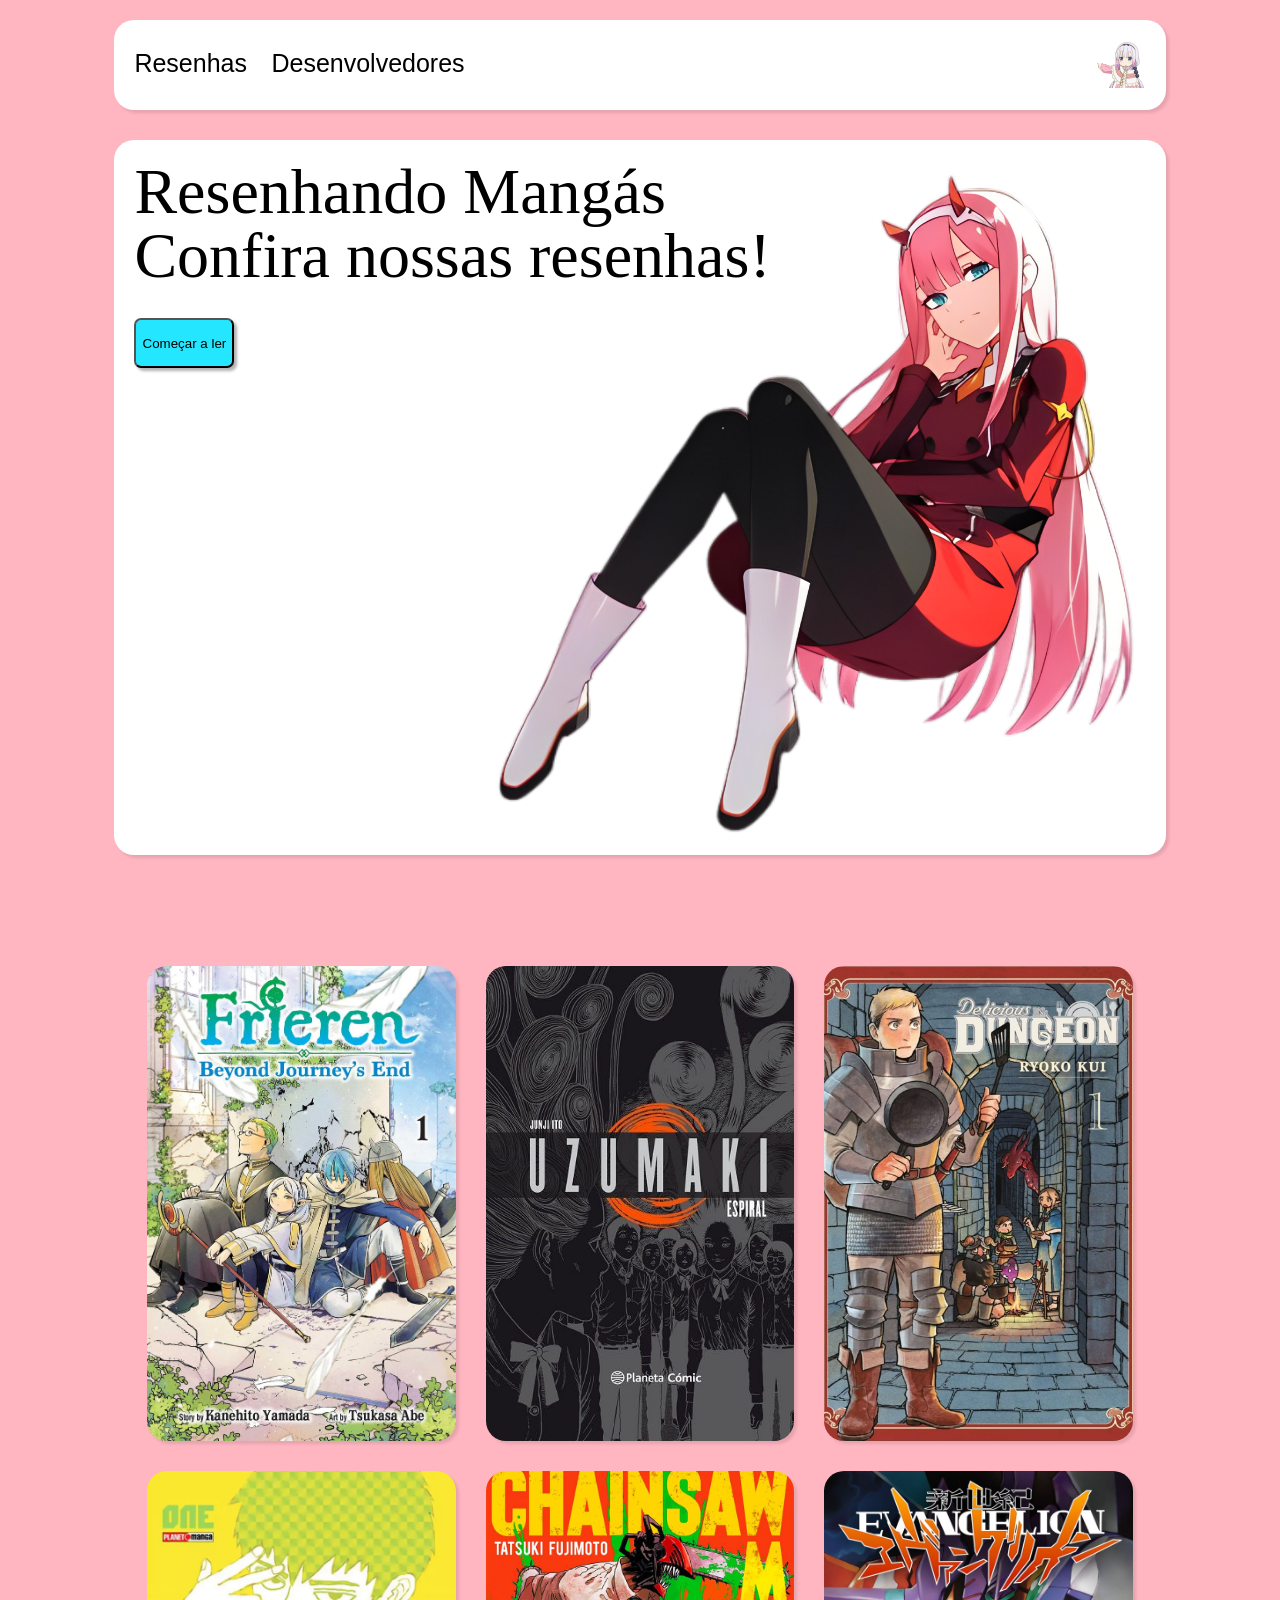
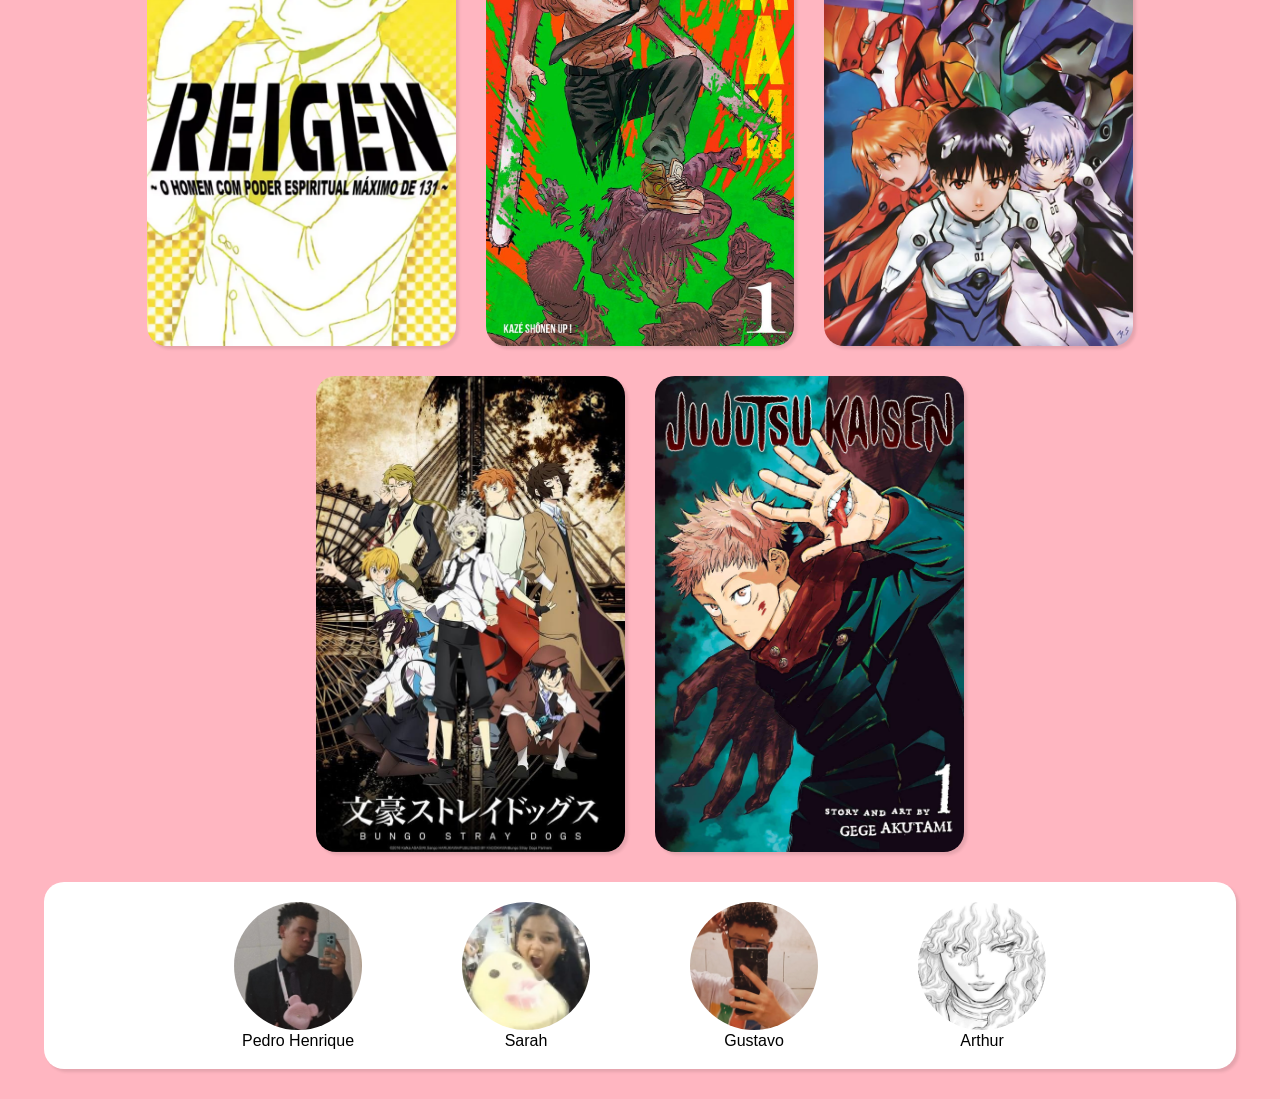
<file: index.html>
<!DOCTYPE html>
<html lang="pt-br">

<head>
    <meta charset="UTF-8">
    <meta name="viewport" content="width=device-width, initial-scale=1.0">
    <title>Resenhas de Mangás</title>
    <link rel="shortcut icon" href="imagens/favicon/manga2.png" type="image/x-icon">
    <link rel="stylesheet" href="css/reset.css">
    <link rel="stylesheet" href="css/pagina-inicial.css">
</head>

<body>
    <header class="caixa_branca">
        <nav>
            <a href="#divisoria" class="links-menu">Resenhas</a>
            <a href="#rodape" class="links-menu">Desenvolvedores</a>
        </nav>
        <img id="kana" src="imagens/inicio/imagen-menu.png" alt="menu">
    </header>

    <section id="principal" class="caixa_branca">
        <h1>Resenhando Mangás</h1>
        <p>Confira nossas resenhas! </p>
        <a href="#divisoria"><button id="butao">Começar a ler</button></a>
        <img src="imagens/inicio/zero2.png" alt="zero two" id="zero-two">
    </section>

    <div id="divisoria"></div>
    <!-- é só pra dividir mas pricipalmente pq quando ia direto pra #evangelion ficava feio assim fica uma folguinha em cima -->

    <div id="caxa_resenhas">
        <a href="resenhas/arthur/frieren.html">
            <div id="sousou" class="resenhas caixa_branca"></div>
        </a>

        <a href="resenhas/arthur/uzumaki.html">
            <div id="uzumaki" class="resenhas caixa_branca"></div>
        </a>

        <a href="resenhas/gustavo/dungeon.html">
            <div id="delicios-in-dungeon" class="resenhas caixa_branca"></div>
        </a>

        <a href="resenhas/gustavo/reigen.html">
            <div id="reigen" class="resenhas caixa_branca"></div>
        </a>

        <a href="resenhas/pedro/chainsaw.html">
            <div id="chainsawman" class="resenhas caixa_branca"></div>
        </a>

        <a href="resenhas/pedro/evangelions.html">
            <div id="evangelion" class="resenhas caixa_branca"></div>
        </a>

        <a href="resenhas/sarah/bsd.html">
            <div id="bungou" class="resenhas caixa_branca"></div>
        </a>

        <a href="resenhas/sarah/jjk.html">
            <div id="jujutsu" class="resenhas caixa_branca"></div>
        </a>


        <footer id="rodape" class="caixa_branca">
            <div class="dev-geral">

                <div class="dev">
                    <a href="https://github.com/SunFellings"><img class="dev-img" src="imagens/devs/pedro.jpg"></a>
                    <p>Pedro Henrique</p>
                </div>

                <div class="dev">
                    <a href="https://github.com/kowakop"><img class="dev-img" src="imagens/devs/sarahpato.png"></a>
                    <p>Sarah</p>
                </div>

                <div class="dev">
                    <a href="https://github.com/GustavoTsu"><img class="dev-img" src="imagens/devs/gustavo.jpg"></a>
                    <p>Gustavo</p>

                </div>
                <div class="dev">
                    <a href=""><img class="dev-img" src="imagens/devs/Griffith.jpeg"></a>
                    <p>Arthur</p>
                </div>
        </footer>
</body>

</html>
</file>
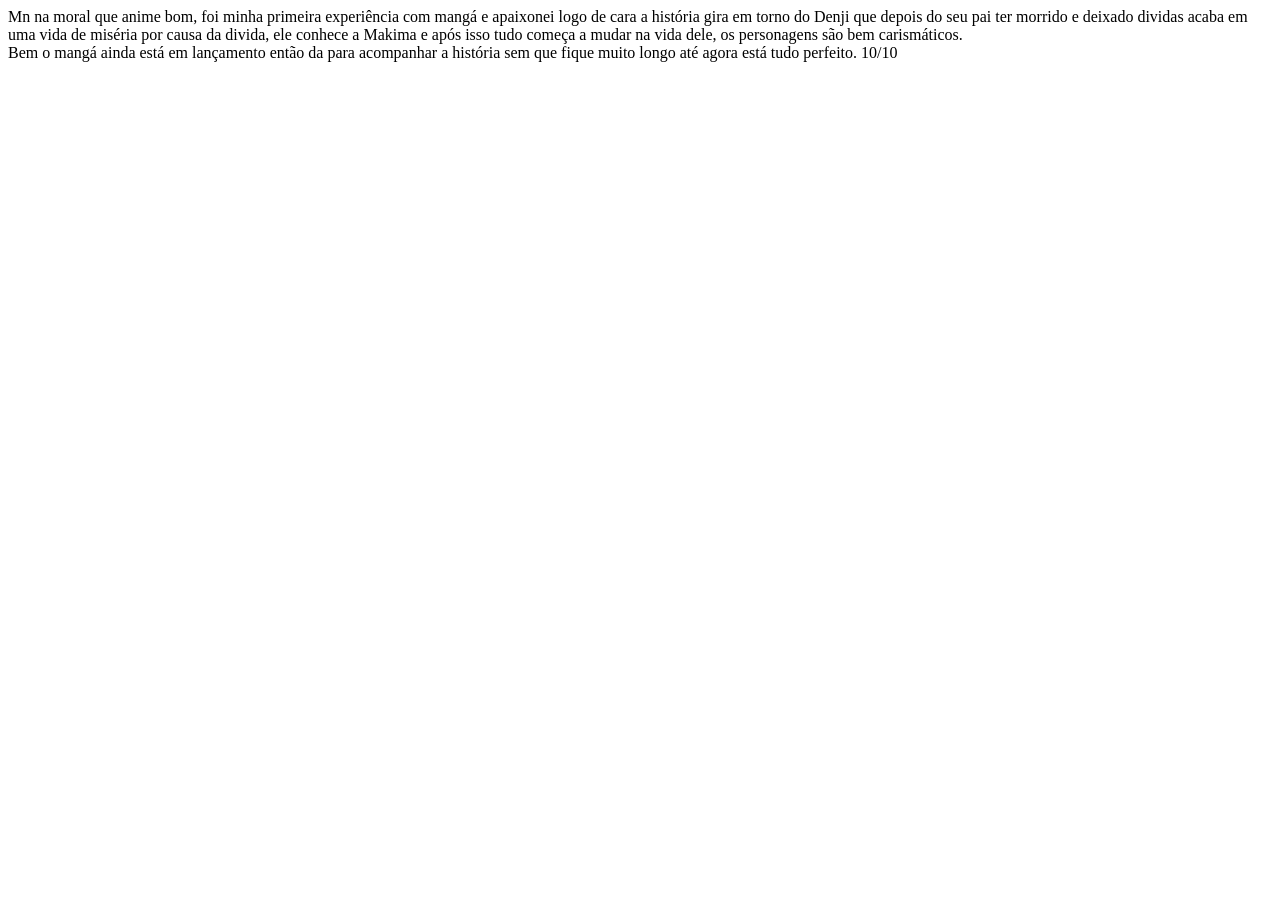
<file: pedro/chainsaw.html>
<!DOCTYPE html>
<html lang="pt-br">
<head>
    <meta charset="UTF-8">
    <meta name="viewport" content="width=device-width, initial-scale=1.0">
    <title>chainsaw man</title>
</head>
<body>
    Mn na moral que anime bom, foi minha primeira experiência com mangá e apaixonei logo de cara 
    a história gira em torno do Denji que depois do seu pai ter morrido e deixado dividas acaba 
    em uma vida de miséria por causa da divida, ele conhece a Makima e após isso tudo começa a mudar
    na vida dele, os personagens são bem carismáticos. <br>
    Bem o mangá ainda está em lançamento então da para acompanhar a história sem que fique muito longo
    até agora está tudo perfeito.
    10/10
</body>
</html>
</file>
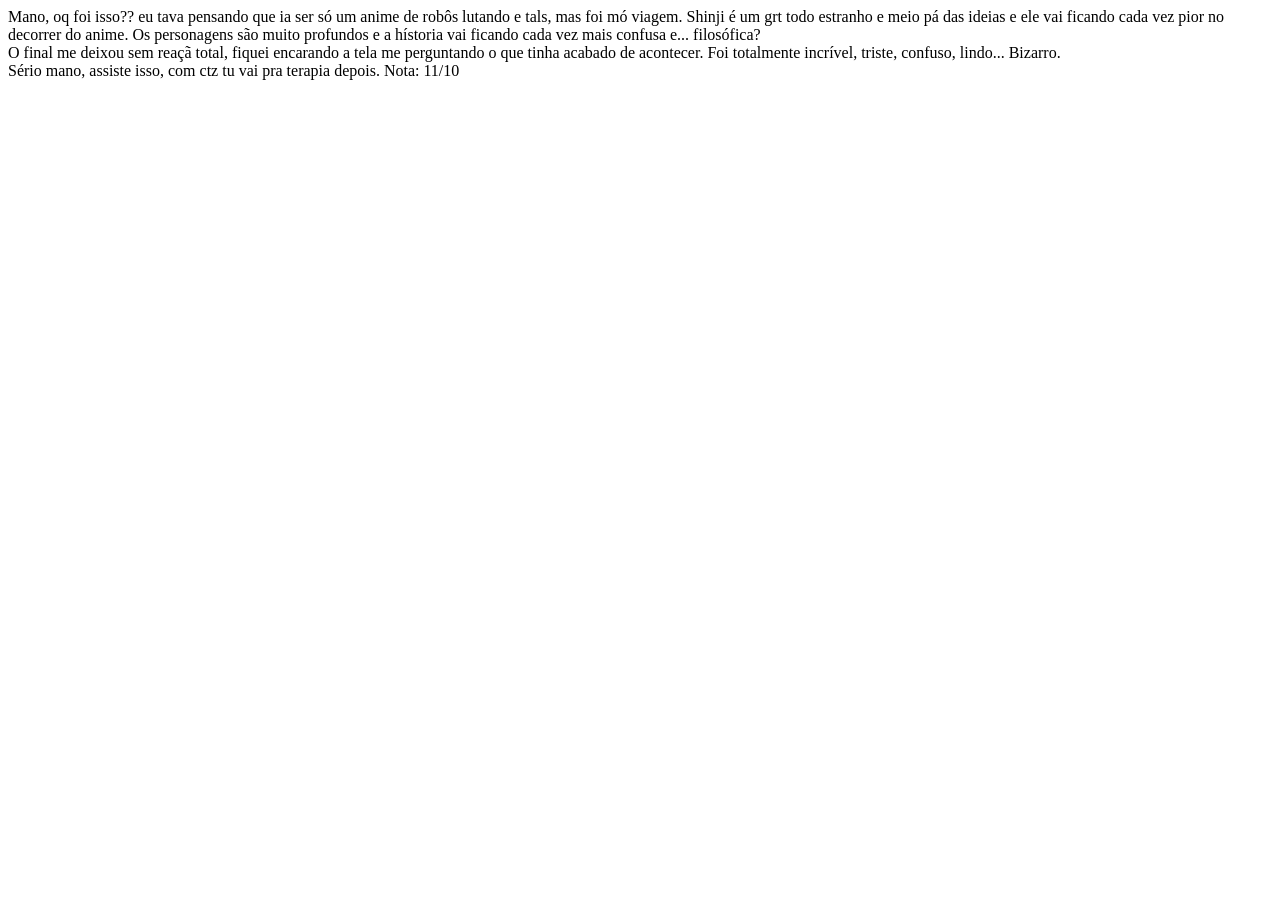
<file: pedro/evangelions.html>
<!DOCTYPE html>
<html lang="pt-br">
<head>
    <meta charset="UTF-8">
    <meta name="viewport" content="width=device-width, initial-scale=1.0">
    <title>Neon Genesis Evangelion</title>
</head>
<body>
    Mano, oq foi isso?? eu tava pensando que ia ser só um anime de robôs lutando e tals, mas foi mó viagem. Shinji é um grt todo estranho e meio pá das ideias e ele vai ficando cada vez pior no decorrer do anime. Os personagens são muito profundos e a hístoria vai ficando cada vez mais confusa e... filosófica? <br>
    O final me deixou sem reaçã total, fiquei encarando a tela me perguntando o que tinha acabado de acontecer. Foi totalmente incrível, triste, confuso, lindo... Bizarro. <br>
    Sério mano, assiste isso, com ctz tu vai pra terapia depois.
    Nota: 11/10
</body>
</html>
</file>
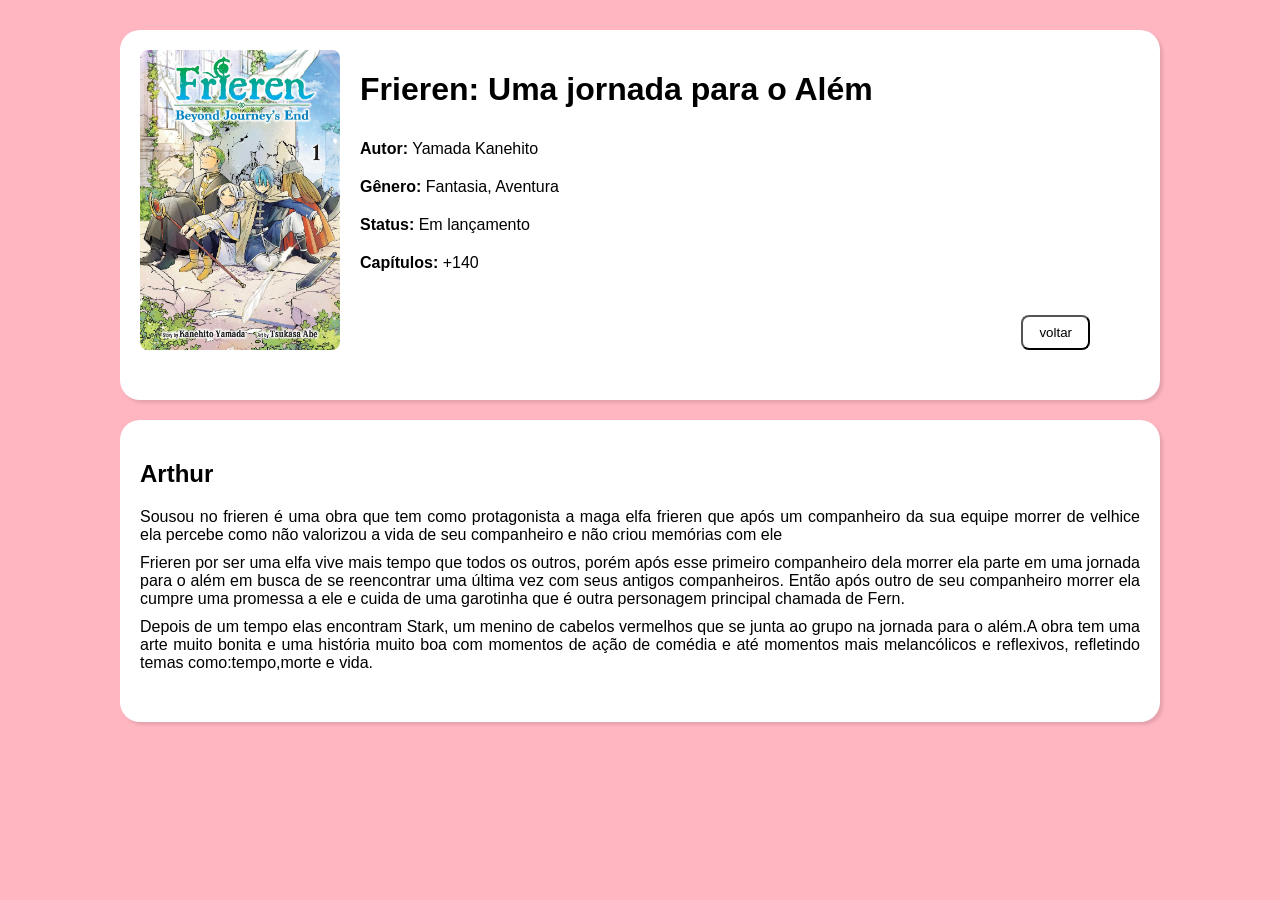
<file: resenhas/arthur/frieren.html>
<!DOCTYPE html>
<html lang="pt-br">
<head>
    <meta charset="UTF-8">
    <meta name="viewport" content="width=device-width, initial-scale=1.0">
    <title>Resenha - Frieren</title>
    <link rel="shortcut icon" href="../../imagens/favicon/manga2.png" type="image/x-icon">
    <link rel="stylesheet" href="../../css/pagina-resenha.css">
</head>
<body>
    <div class="container-info">
        <div class="resenha-manga">
            <img src="../../imagens/capas/frieren.jpg" alt="Capa do mangá" class="manga-capa">
            <!-- por enquanto essa vai ser a base da pag de resenha, eu to morrendo de sono espero que isso de certo, 3:41 da manhã e eu fazendo isso -->
            <div class="manga-info">
                <h1>Frieren: Uma jornada para o Além</h1>
                <p><span class="bold">Autor:</span> Yamada Kanehito</p>
                <p><span class="bold">Gênero:</span> Fantasia, Aventura</p>
                <p><span class="bold">Status:</span> Em lançamento</p>
                <p><span class="bold">Capítulos:</span> +140</p>
            </div>
            <div class='butao'>
                <a href="../../index.html#divisoria">
                    <button id="butao2">voltar</button>
                </a>
            </div>
        </div>
    </div>

    <div class="container-resenha">
        <div class="texto-resenha">
            <h2>Arthur</h2>
            <p>
                Sousou no frieren é uma obra que tem como protagonista a maga elfa frieren que após um companheiro da sua equipe morrer de velhice ela percebe como não valorizou a vida de seu companheiro e não criou memórias com ele
            </p>
            <p>
                Frieren por ser uma elfa vive mais tempo que todos os outros, porém após esse primeiro companheiro dela morrer ela parte em uma jornada para o além em busca de se reencontrar uma última vez com seus antigos companheiros. Então após outro de seu companheiro morrer ela cumpre uma promessa a ele e cuida de uma garotinha que é outra personagem principal chamada de Fern.
            </p>
            <p>
                Depois de um tempo elas encontram Stark, um menino de cabelos vermelhos que se junta ao grupo na jornada para o além.A obra tem uma arte muito bonita e uma história muito boa com momentos de ação de comédia e até momentos mais melancólicos e reflexivos, refletindo temas como:tempo,morte e vida.
            </p>
        </div>
    </div>
</body>
</html>
<!-- se isso der certo eu sou um celta 2 portas -->
</file>
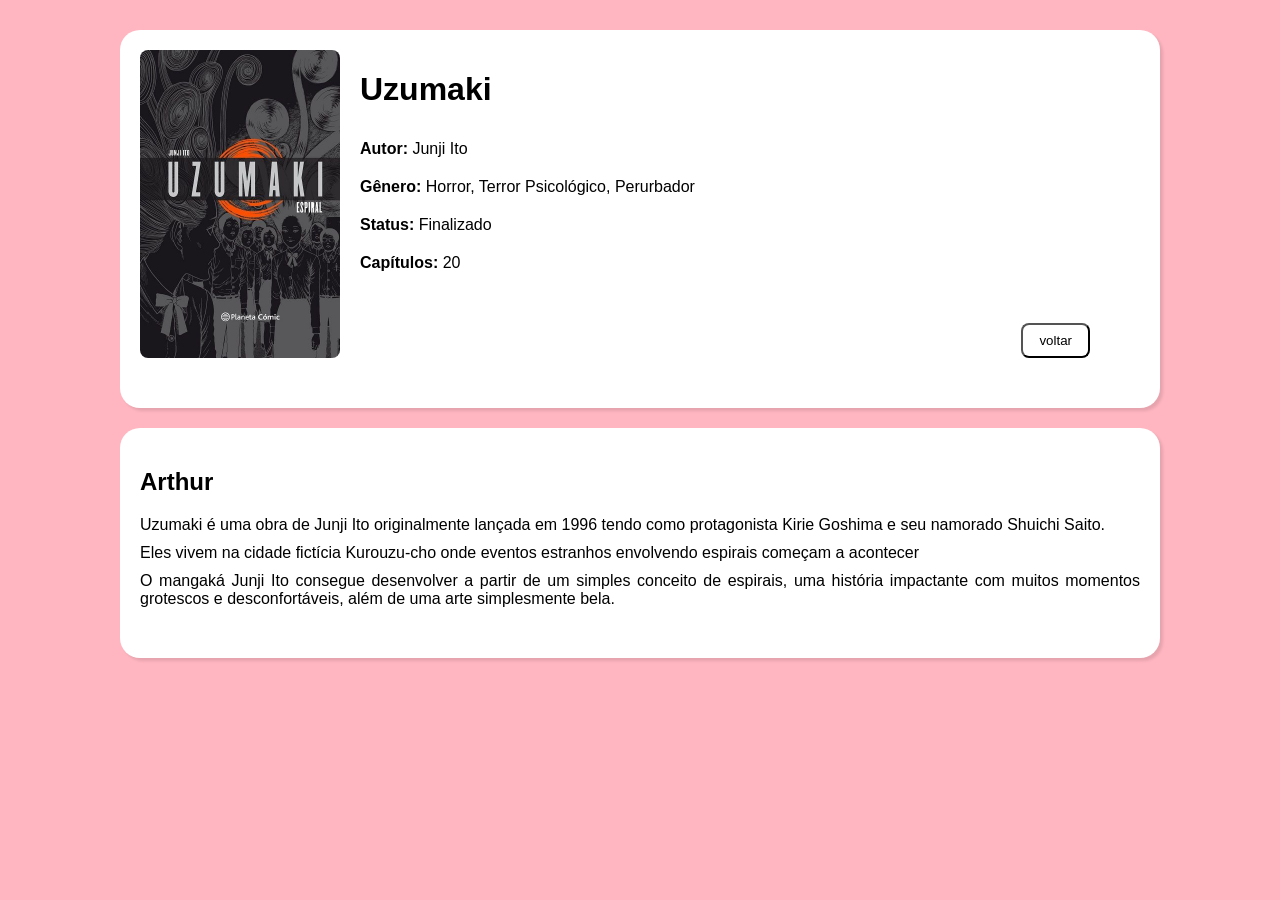
<file: resenhas/arthur/uzumaki.html>
<!DOCTYPE html>
<html lang="pt-br">

<head>
    <meta charset="UTF-8">
    <meta name="viewport" content="width=device-width, initial-scale=1.0">
    <title>Resenha - Uzumaki</title>
    <link rel="shortcut icon" href="../../imagens/favicon/manga2.png" type="image/x-icon">
    <link rel="stylesheet" href="../../css/pagina-resenha.css">
</head>

<body>
    <div class="container-info">
        <div class="resenha-manga">
            <img src="../../imagens/capas/uzumaki.jpeg" alt="Capa do mangá" class="manga-capa">
            <!-- por enquanto essa vai ser a base da pag de resenha, eu to morrendo de sono espero que isso de certo, 3:41 da manhã e eu fazendo isso -->
            <div class="manga-info">
                <h1>Uzumaki</h1>
                <p><span class="bold">Autor:</span> Junji Ito</p>
                <p><span class="bold">Gênero:</span> Horror, Terror Psicológico, Perurbador</p>
                <p><span class="bold">Status:</span> Finalizado
                </p>
                <p><span class="bold">Capítulos:</span> 20</p>
            </div>
            <div class='butao'>
                <a href="../../index.html#divisoria">
                    <button id="butao2">voltar</button>
                </a>
            </div>
        </div>
    </div>

    <div class="container-resenha">
        <div class="texto-resenha">
            <h2>Arthur</h2>
            <p>
                Uzumaki é uma obra de Junji Ito originalmente lançada em 1996 tendo como protagonista Kirie Goshima e
                seu namorado Shuichi Saito.
            </p>
            <p>
                Eles vivem na cidade fictícia Kurouzu-cho onde eventos estranhos envolvendo espirais começam a acontecer
            </p>
            <p>
                O mangaká Junji Ito consegue desenvolver a partir de um simples conceito de espirais, uma história impactante com muitos momentos grotescos e desconfortáveis, além de uma arte simplesmente bela.
            </p>
        </div>
    </div>
</body>

</html>
<!-- se isso der certo eu sou um celta 2 portas -->
</file>
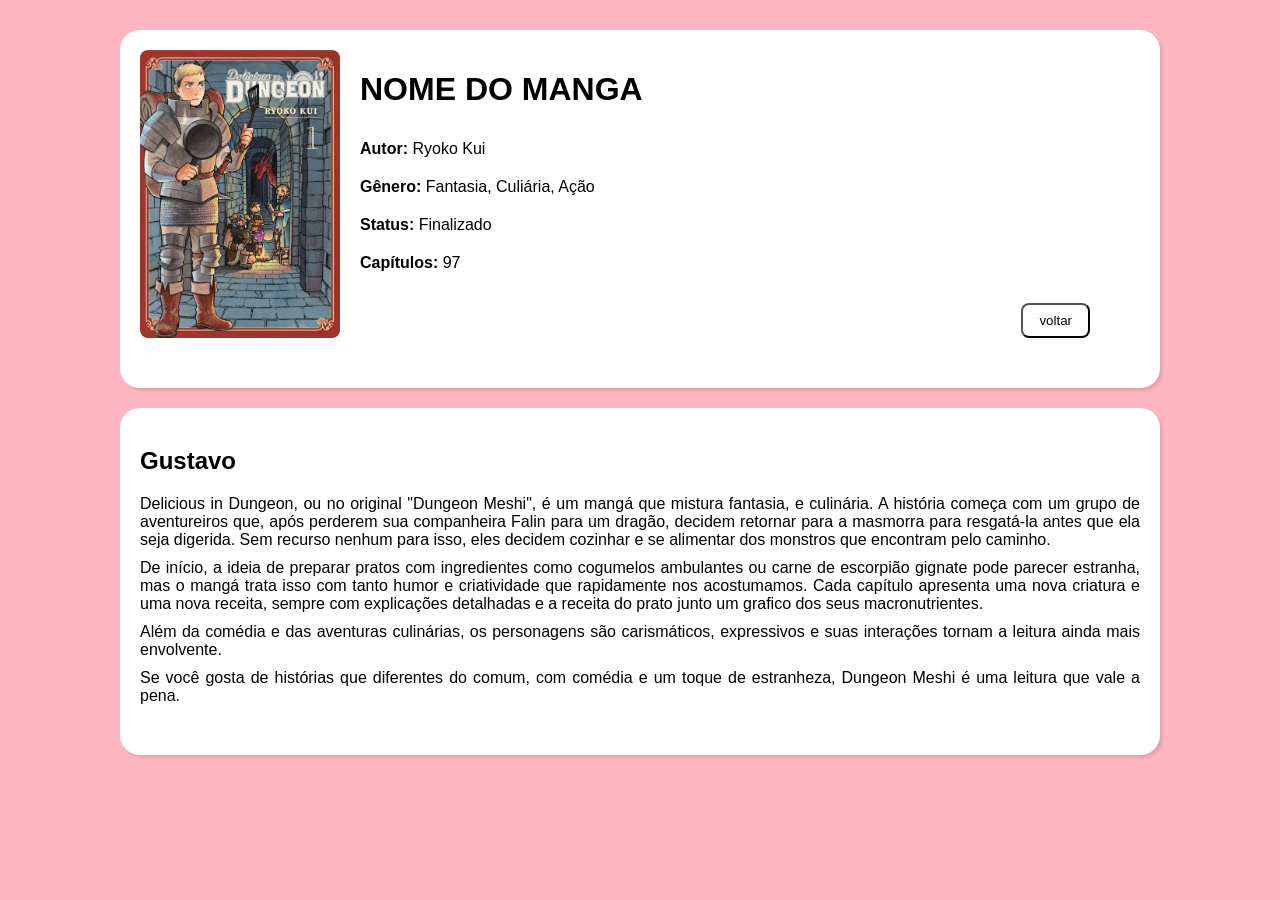
<file: resenhas/gustavo/dungeon.html>
<!DOCTYPE html>
<html lang="pt-br">
<head>
    <meta charset="UTF-8">
    <meta name="viewport" content="width=device-width, initial-scale=1.0">
    <title>Resenha - Dungeon Meshi</title>
    <link rel="shortcut icon" href="../../imagens/favicon/manga2.png" type="image/x-icon">
    <link rel="stylesheet" href="../../css/pagina-resenha.css">
</head>
<body>
    <div class="container-info">
        <div class="resenha-manga">
            <img src="../../imagens/capas/dungeon-meshi.jpg" alt="Capa do mangá" class="manga-capa">
            <!-- por enquanto essa vai ser a base da pag de resenha, eu to morrendo de sono espero que isso de certo, 3:41 da manhã e eu fazendo isso -->
            <div class="manga-info">
                <h1>NOME DO MANGA</h1>
                <p><span class="bold">Autor:</span> Ryoko Kui</p>
                <p><span class="bold">Gênero:</span> Fantasia, Culiária, Ação</p>
                <p><span class="bold">Status:</span> Finalizado</p>
                <p><span class="bold">Capítulos:</span> 97</p>
            </div>
            <div class='butao'>
                <a href="../../index.html#divisoria">
                    <button id="butao2">voltar</button>
                </a>
            </div>
        </div>
    </div>

    <div class="container-resenha">
        <div class="texto-resenha">
            <h2>Gustavo</h2>
            <p>
                Delicious in Dungeon, ou no original "Dungeon Meshi", é um mangá que mistura fantasia, e culinária. A história começa com um grupo de aventureiros que, após perderem sua companheira Falin para um dragão, decidem retornar para a masmorra para resgatá-la antes que ela seja digerida. Sem recurso nenhum para isso, eles decidem cozinhar e se alimentar dos monstros que encontram pelo caminho.
            </p>
            <p>
                De início, a ideia de preparar pratos com ingredientes como cogumelos ambulantes ou carne de escorpião gignate pode parecer estranha, mas o mangá trata isso com tanto humor e criatividade que rapidamente nos acostumamos. Cada capítulo apresenta uma nova criatura e uma nova receita, sempre com explicações detalhadas e a receita do prato junto um grafico dos seus macronutrientes.
            </p>
            <p> 
                Além da comédia e das aventuras culinárias, os personagens são carismáticos, expressivos e suas interações tornam a leitura ainda mais envolvente.
            </p>
            <p> 
                Se você gosta de histórias que diferentes do comum, com comédia e um toque de estranheza, Dungeon Meshi é uma leitura que vale a pena.
            </p>
        </div>
    </div>
</body>
</html>
</file>
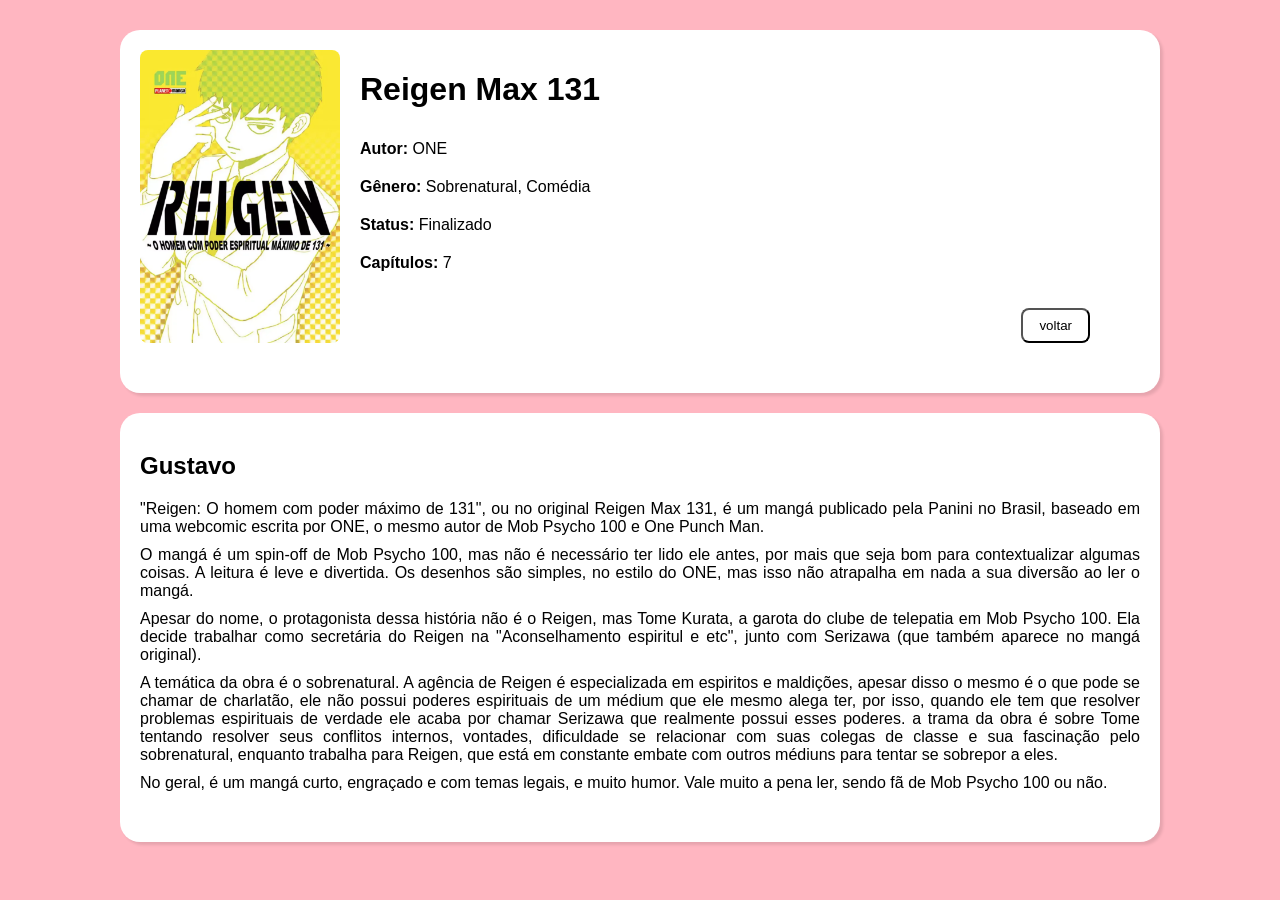
<file: resenhas/gustavo/reigen.html>
<!DOCTYPE html>
<html lang="pt-br">

<head>
    <meta charset="UTF-8">
    <meta name="viewport" content="width=device-width, initial-scale=1.0">
    <title>Resenha - Reigen Max</title>
    <link rel="shortcut icon" href="../../imagens/favicon/manga2.png" type="image/x-icon">
    <link rel="stylesheet" href="../../css/pagina-resenha.css">
</head>

<body>
    <div class="container-info">
        <div class="resenha-manga">
            <img src="../../imagens/capas/reigen.png" alt="Capa do mangá" class="manga-capa">
            <!-- por enquanto essa vai ser a base da pag de resenha, eu to morrendo de sono espero que isso de certo, 3:41 da manhã e eu fazendo isso -->
            <div class="manga-info">
                <h1>Reigen Max 131</h1>
                <p><span class="bold">Autor:</span> ONE</p>
                <p><span class="bold">Gênero:</span> Sobrenatural, Comédia</p>
                <p><span class="bold">Status:</span> Finalizado</p>
                <p><span class="bold">Capítulos:</span> 7</p>
            </div>
            <div class='butao'>
                <a href="../../index.html#divisoria">
                    <button id="butao2">voltar</button>
                </a>
            </div>
        </div>
    </div>

    <div class="container-resenha">
        <div class="texto-resenha">
            <h2>Gustavo</h2>
            <p>
                "Reigen: O homem com poder máximo de 131", ou no original Reigen Max 131, é um mangá publicado pela
                Panini no Brasil, baseado em uma webcomic escrita por ONE, o mesmo autor de Mob Psycho 100 e One Punch
                Man.
            </p>
            <p>
                O mangá é um spin-off de Mob Psycho 100, mas não é necessário ter lido ele antes, por mais que seja bom
                para contextualizar algumas coisas. A leitura é leve e divertida. Os desenhos são simples, no estilo do
                ONE, mas isso não atrapalha em nada a sua diversão ao ler o mangá.
            </p>
            <p>
                Apesar do nome, o protagonista dessa história não é o Reigen, mas Tome Kurata, a garota do clube de
                telepatia em Mob Psycho 100. Ela decide trabalhar como secretária do Reigen na "Aconselhamento espiritul
                e etc", junto com Serizawa (que também aparece no mangá original).
            </p>
            <p>
                A temática da obra é o sobrenatural. A agência de Reigen é especializada em espiritos e maldições, apesar
                disso o mesmo é o que pode se chamar de charlatão, ele não possui poderes espirituais de um médium que ele
                mesmo alega ter, por isso, quando ele tem que resolver problemas espirituais de verdade ele acaba por
                chamar Serizawa que realmente possui esses poderes. a trama da obra é sobre Tome tentando resolver seus
                conflitos internos, vontades, dificuldade se relacionar com suas colegas de classe e sua fascinação pelo
                sobrenatural, enquanto trabalha para Reigen, que está em constante embate com outros médiuns para tentar
                se sobrepor a eles.
            </p>
            <p>
                No geral, é um mangá curto, engraçado e com temas legais, e muito humor. Vale muito a pena ler, sendo fã
                de Mob Psycho 100 ou não.
            </p>
        </div>
    </div>
</body>

</html>
</file>
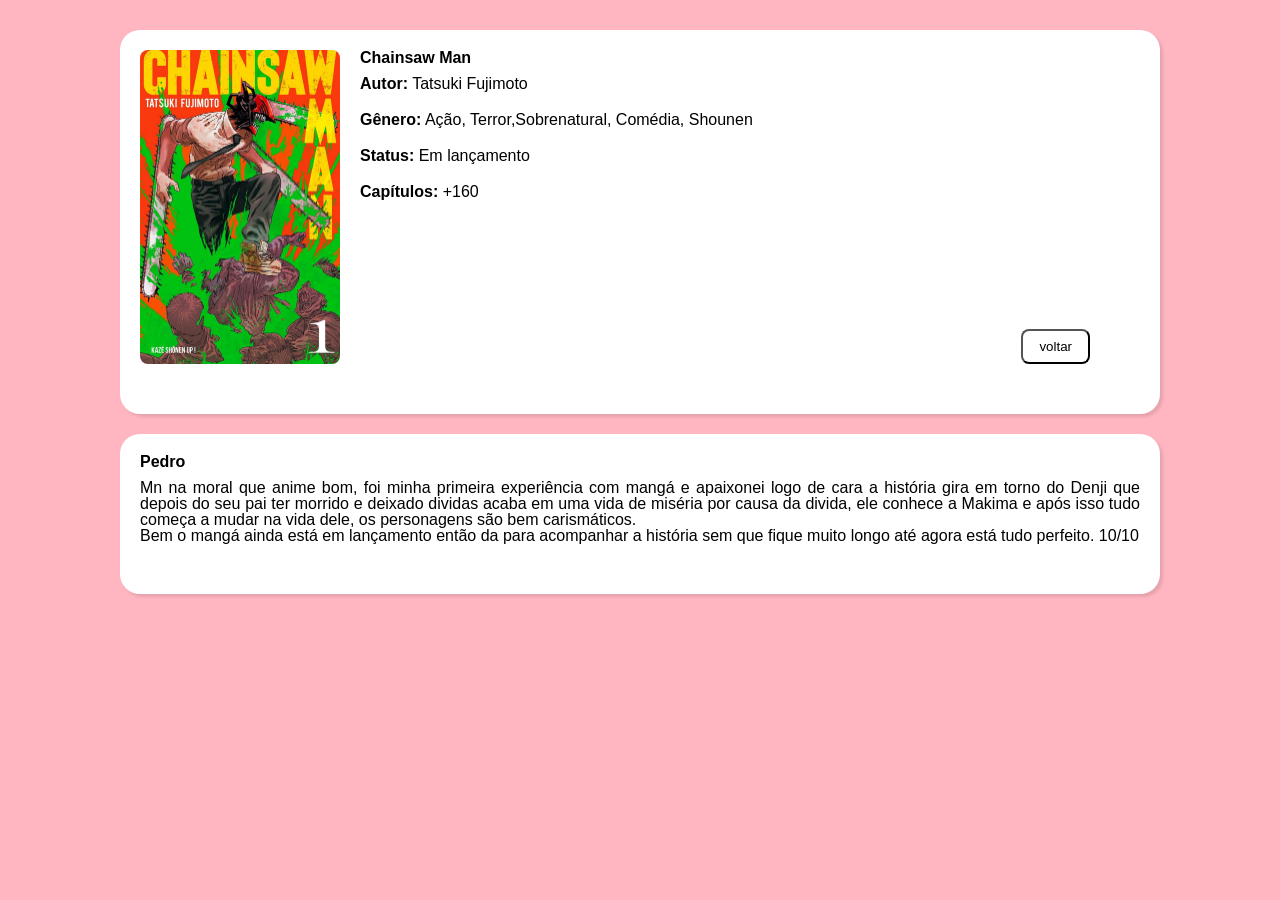
<file: resenhas/pedro/chainsaw.html>
<!DOCTYPE html>
<html lang="pt-br">
<head>
    <meta charset="UTF-8">
    <meta name="viewport" content="width=device-width, initial-scale=1.0">
    <title>Resenha - Chainsaw Man</title>
    <link rel="shortcut icon" href="../../imagens/favicon/manga2.png" type="image/x-icon">
    <link rel="stylesheet" href="../../css/reset.css">
    <link rel="stylesheet" href="../../css/pagina-resenha.css">
</head>
<body>
    <div class="container-info">
        <div class="resenha-manga">
            <img src="../../imagens/capas/chain.jpeg" alt="Capa do mangá" class="manga-capa">
            <div class="manga-info">
                <h1 class="bold">Chainsaw Man</h1>
                <p><span class="bold">Autor:</span> Tatsuki Fujimoto</p>
                <p><span class="bold">Gênero:</span> Ação, Terror,Sobrenatural, Comédia, Shounen</p>
                <p><span class="bold">Status:</span> Em lançamento</p>
                <p><span class="bold">Capítulos:</span> +160</p>


            </div>
            <div class='butao'> <a href="../../index.html#divisoria"><button id="butao2">voltar</button></a> </div>
        </div>
    </div>
    <div class="container-resenha">
    <div class="texto-resenha">
                <h2 class="bold">Pedro</h2>
                <p>
                    Mn na moral que anime bom, foi minha primeira experiência com mangá e apaixonei logo de cara 
                    a história gira em torno do Denji que depois do seu pai ter morrido e deixado dividas acaba 
                    em uma vida de miséria por causa da divida, ele conhece a Makima e após isso tudo começa a mudar
                    na vida dele, os personagens são bem carismáticos. <br>
                    Bem o mangá ainda está em lançamento então da para acompanhar a história sem que fique muito longo
                    até agora está tudo perfeito.
                    10/10
                </p>
            </div>
    </div>

</body>
</html>
<!-- se isso não der certo eu sou um celta 2 portas -->
</file>
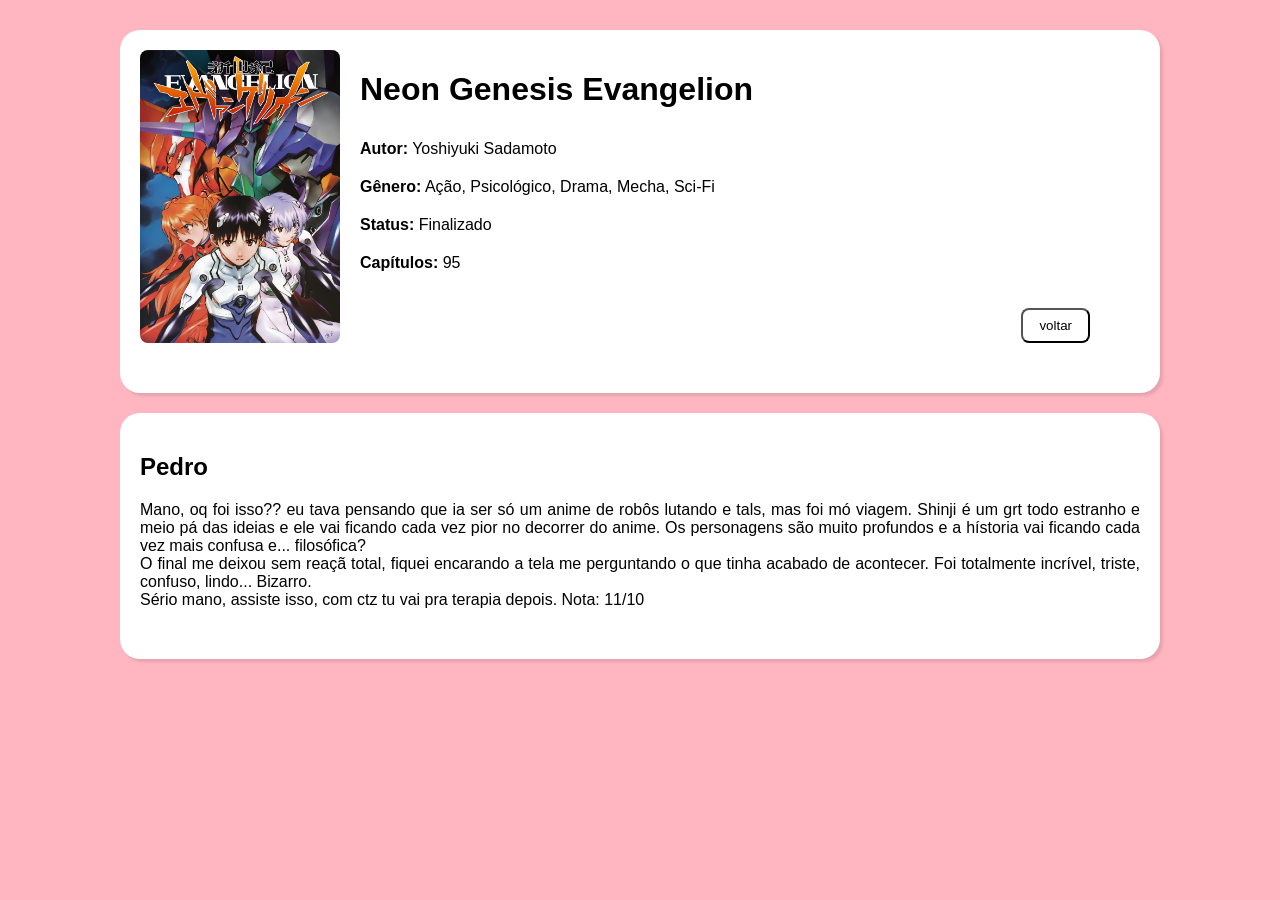
<file: resenhas/pedro/evangelions.html>
<!DOCTYPE html>
<html lang="pt-br">

<head>
    <meta charset="UTF-8">
    <meta name="viewport" content="width=device-width, initial-scale=1.0">
    <title>Resenha - Neon Genesis Evangelion</title>
    <link rel="shortcut icon" href="../../imagens/favicon/manga2.png" type="image/x-icon">
    <link rel="stylesheet" href="../../css/pagina-resenha.css">
</head>

<body>
    <div class="container-info">
        <div class="resenha-manga">
            <img src="../../imagens/capas/evangelion.jpeg" alt="Capa do mangá" class="manga-capa">
            <!-- por enquanto essa vai ser a base da pag de resenha, eu to morrendo de sono espero que isso de certo, 3:41 da manhã e eu fazendo isso -->
            <div class="manga-info">
                <h1>Neon Genesis Evangelion</h1>
                <p><span class="bold">Autor:</span> Yoshiyuki Sadamoto</p>
                <p><span class="bold">Gênero:</span> Ação, Psicológico, Drama, Mecha, Sci-Fi</p>
                <p><span class="bold">Status:</span> Finalizado</p>
                <p><span class="bold">Capítulos:</span> 95</p>

            </div>
            <a href="../../index.html#divisoria">
                <button id="butao2">voltar</button>
            </a>
        </div>
    </div>

    <div class="container-resenha">
        <div class="texto-resenha">
            <h2>Pedro</h2>
            <p>
                Mano, oq foi isso?? eu tava pensando que ia ser só um anime de robôs lutando e tals, mas foi mó viagem.
                Shinji é um grt todo estranho e meio pá das ideias e ele vai ficando cada vez pior no decorrer do anime.
                Os personagens são muito profundos e a hístoria vai ficando cada vez mais confusa e... filosófica? <br>
                O final me deixou sem reaçã total, fiquei encarando a tela me perguntando o que tinha acabado de
                acontecer. Foi totalmente incrível, triste, confuso, lindo... Bizarro. <br>
                Sério mano, assiste isso, com ctz tu vai pra terapia depois.
                Nota: 11/10
            </p>
        </div>
    </div>
</body>

</html>
<!-- se isso der certo eu sou um celta 2 portas -->

<!-- cara eu n acredito que isso funcionou slk ta abrindo tudo certinho é so por as informações -->
</file>
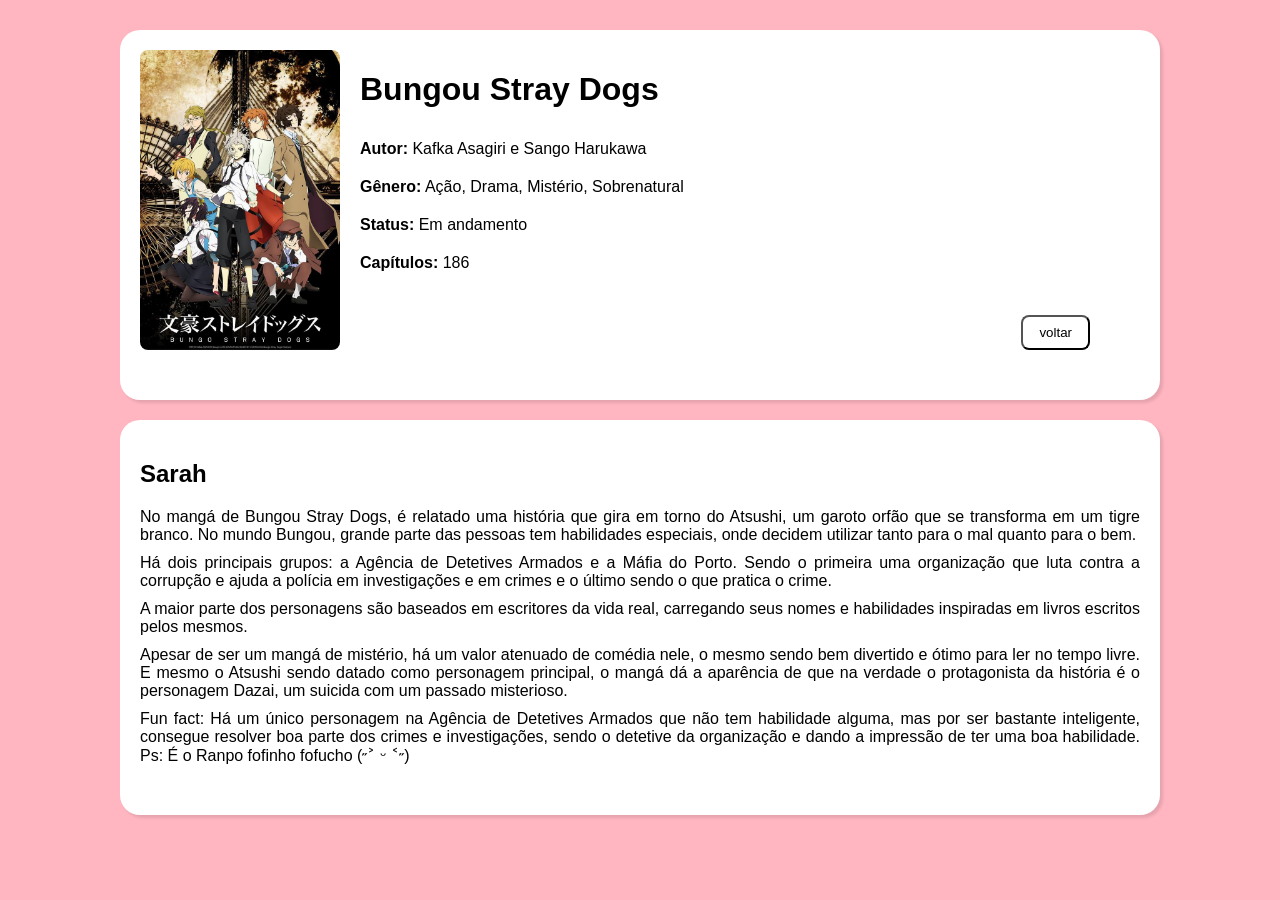
<file: resenhas/sarah/bsd.html>
<!DOCTYPE html>
<html lang="pt-br">
<head>
    <meta charset="UTF-8">
    <meta name="viewport" content="width=device-width, initial-scale=1.0">
    <title>Resenha - Bungou Stray Dogs</title>
    <link rel="shortcut icon" href="../../imagens/favicon/manga2.png" type="image/x-icon">
    <link rel="stylesheet" href="../../css/pagina-resenha.css">
</head>
<body>
    <div class="container-info">
        <div class="resenha-manga">
            <img src="../../imagens/capas/bsdd.jpeg" alt="Capa do mangá" class="manga-capa">
            <!-- por enquanto essa vai ser a base da pag de resenha, eu to morrendo de sono espero que isso de certo, 3:41 da manhã e eu fazendo isso -->
            <div class="manga-info">
                <h1>Bungou Stray Dogs</h1>
                <p><span class="bold">Autor:</span> Kafka Asagiri e Sango Harukawa</p>
                <p><span class="bold">Gênero:</span> Ação, Drama, Mistério, Sobrenatural</p>
                <p><span class="bold">Status:</span> Em andamento</p>
                <p><span class="bold">Capítulos:</span> 186 </p>
            </div>
            <div class='butao'>
                <a href="../../index.html#divisoria">
                    <button id="butao2">voltar</button>
                </a>
            </div>
        </div>
    </div>

    <div class="container-resenha">
        <div class="texto-resenha">
            <h2>Sarah</h2>
            <p>
                No mangá de Bungou Stray Dogs, é relatado uma história que gira em torno do Atsushi, um garoto orfão que se transforma em um tigre branco.
No mundo Bungou, grande parte das pessoas tem habilidades especiais, onde decidem utilizar tanto para o mal quanto para o bem.
            </p>

            <p>
Há dois principais grupos: a Agência de Detetives Armados e a Máfia do Porto. Sendo o primeira uma organização que luta contra a corrupção e ajuda a polícia em investigações e em crimes e o último sendo o que pratica o crime.
            </p>

            <p>
A maior parte dos personagens são baseados em escritores da vida real, carregando seus nomes e habilidades inspiradas em livros escritos pelos mesmos.
            </p>

            <p>
Apesar de ser um mangá de mistério, há um valor atenuado de comédia nele, o mesmo sendo bem divertido e ótimo para ler no tempo livre.
E mesmo o Atsushi sendo datado como personagem principal, o mangá dá a aparência de que na verdade o protagonista da história é o personagem Dazai, um suicida com um passado misterioso.
            </p>

            <p>
Fun fact: Há um único personagem na Agência de Detetives Armados que não tem habilidade alguma, mas por ser bastante inteligente, consegue resolver boa parte dos crimes e investigações, sendo o detetive da organização e dando a impressão de ter uma boa habilidade. 
Ps: É o Ranpo fofinho fofucho (˶˃ ᵕ ˂˶)
            </p>
        </div>
    </div>
</body>
</html>
<!-- se isso der certo eu sou um celta 2 portas -->
<!-- AVISO: NÃO ESQUEÇA DE COLOCAR O <A> la no inicio.html, so seguir o exemplo de como eu fiz que vai funcionar tudo certinho (eu espero)

COPIE E COLE ESSE CODIGO NO ARQUIVO DA SUA RESENHA E TROQUE AS INFO PELA DO SEU MANGA  -->
</file>
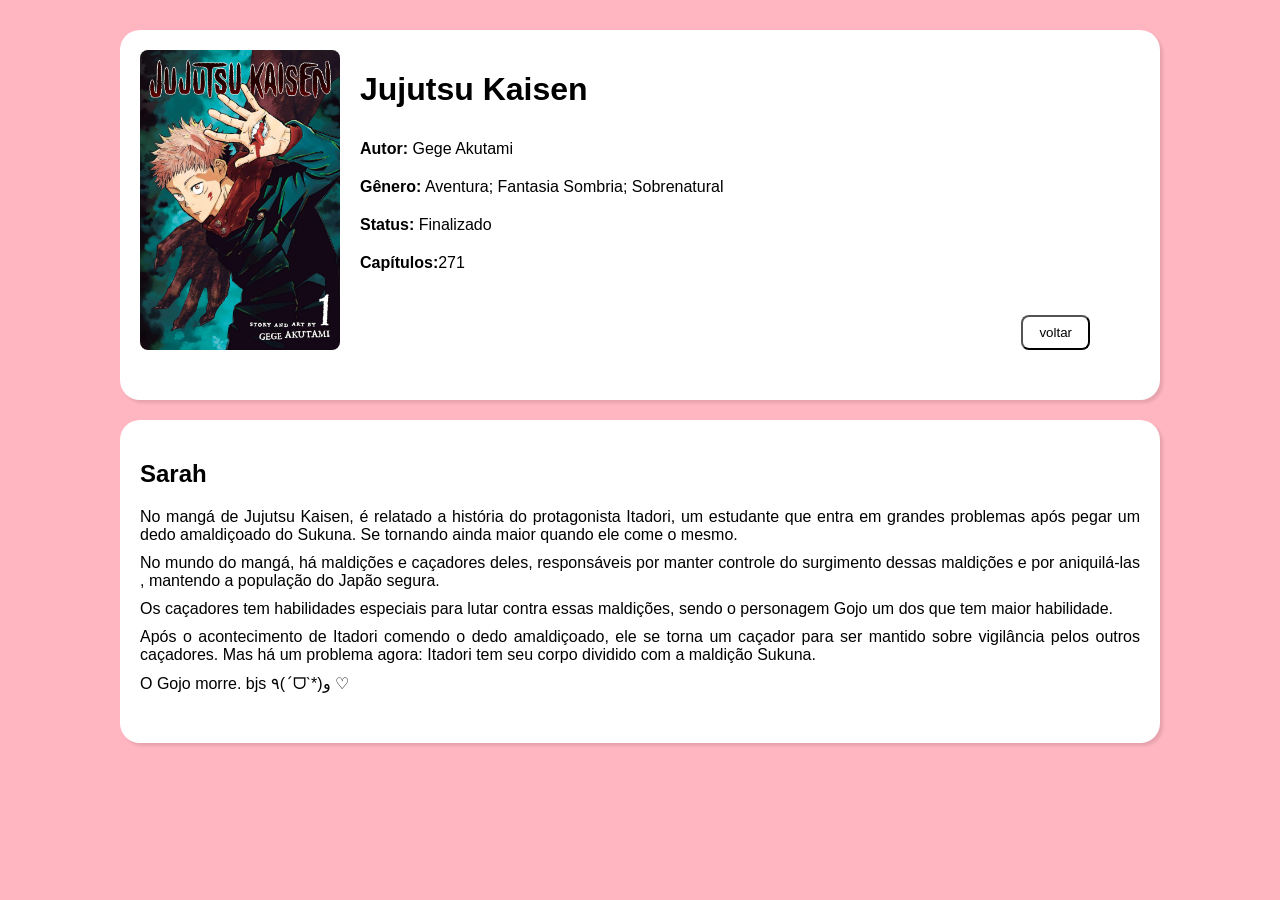
<file: resenhas/sarah/jjk.html>
<!DOCTYPE html>
<html lang="pt-br">
<head>
    <meta charset="UTF-8">
    <meta name="viewport" content="width=device-width, initial-scale=1.0">
    <title>Resenha - Jujutsu Kaisen</title>
    <link rel="shortcut icon" href="../../imagens/favicon/manga2.png" type="image/x-icon">
    <link rel="stylesheet" href="../../css/pagina-resenha.css">
</head>
<body>
    <div class="container-info">
        <div class="resenha-manga">
            <img src="../../imagens/capas/jujutsu.jpeg" alt="Capa do mangá" class="manga-capa">
            <!-- por enquanto essa vai ser a base da pag de resenha, eu to morrendo de sono espero que isso de certo, 3:41 da manhã e eu fazendo isso -->
            <div class="manga-info">
                <h1>Jujutsu Kaisen</h1>
                <p><span class="bold">Autor:</span> Gege Akutami</p>
                <p><span class="bold">Gênero:</span> Aventura; Fantasia Sombria; Sobrenatural</p>
                <p><span class="bold">Status:</span> Finalizado</p>
                <p><span class="bold">Capítulos:</span>271</p>
            </div>
            <div class='butao'>
                <a href="../../index.html#divisoria">
                    <button id="butao2">voltar</button>
                </a>
            </div>
        </div>
    </div>

    <div class="container-resenha">
        <div class="texto-resenha">
            <h2>Sarah</h2>
            <p>
                No mangá de Jujutsu Kaisen, é relatado a história do protagonista Itadori, um estudante que entra em grandes problemas após pegar um dedo amaldiçoado do Sukuna. Se tornando ainda maior quando ele come o mesmo.
            </p>

            <p>
                No mundo do mangá, há maldições e caçadores deles, responsáveis por manter controle do surgimento dessas maldições e por aniquilá-las , mantendo a população do Japão segura.
            </p>

            <p>
                Os caçadores tem habilidades especiais para lutar contra essas maldições, sendo o personagem Gojo um dos que tem maior habilidade.
            </p>

            <p>
                Após o acontecimento de Itadori comendo o dedo amaldiçoado, ele se torna um caçador para ser mantido sobre vigilância pelos outros caçadores. Mas há um problema agora: Itadori tem seu corpo dividido com a maldição Sukuna.
            </p>

            <p>
                O Gojo morre. bjs ٩(ˊᗜˋ*)و ♡

            </p>
        </div>
    </div>
</body>
</html>
<!-- se isso der certo eu sou um celta 2 portas -->
<!-- AVISO: NÃO ESQUEÇA DE COLOCAR O <A> la no inicio.html, so seguir o exemplo de como eu fiz que vai funcionar tudo certinho (eu espero)

COPIE E COLE ESSE CODIGO NO ARQUIVO DA SUA RESENHA E TROQUE AS INFO PELA DO SEU MANGA  -->
</file>
<file: css/pagina-inicial.css>
html {
    scroll-behavior: smooth;
}

body {
    background-color: lightpink;
    font-family: Impact, Haettenschweiler, 'Arial Narrow Bold', sans-serif;
}

.caixa_branca {
    background-color: white;
    border-radius: 20px;
    padding: 20px;
    box-shadow: rgba(0, 0, 0, 0.1) 3px 3px 3px;
}

a {
    text-decoration: none;
    color: black;
}



/* cabeçalho */

header {
    height: 50px;
    width: 79%;
    line-height: 50px;

    display: flex;
    justify-content: space-between;
    align-items: center;

    margin: auto;
    margin-top: 20px;
}

.links-menu {
    text-decoration: none;
    color: black;
    margin-right: 20px;
    font-size: 25px;
}

.links-menu:hover {
    color: rgb(36, 125, 155);
}

nav {
    gap: 20px;
}

#kana {
    width: 50px;
    height: auto;
}


#kana:hover {
    transform: scale(1.1);
}

/* principal */

#principal {
    position: relative;
    width: 79%;
    height: 75vh;
    max-height: 700px;
    
    margin: auto;
    margin-top: 30px;
    margin-bottom: 80px;
    
    font-size: 5vw;
    font-family: cursive;
}



h1 {
    margin-top: 0px;
    margin-bottom: 0px;
}

p {
    margin-top: 0px;
}

#butao {
    background-color: rgb(36, 230, 255);
    border-radius: 7px;
    box-shadow: rgba(0, 0, 0, 0.3) 3px 3px 3px;
    
    width: 100px;
    height: 50px;

    margin-top: 30px;
}


#butao:hover {
    background-color: #A1DCD8;
    box-shadow: none;
}

#divisoria {
    width: 100%;
    height: 1px;
}

#zero-two {
    position: absolute;
    bottom: 0px;
    right: 0px;
    
    width: 80vw;
    height: 80vh;
    min-width: 200px;
    min-height: 200px;
    max-height: 700px;
    max-width: 700px;

}

/* resenhas */

.resenhas {
    width: 21vw;
    height: 34vw;
    min-width: 180px;
    min-height: 275px;
    max-height: 600;
    max-width: 200;
    margin: 0px 5px 10px 5px;

    background-size: cover;
    background-position: center;
    background-repeat: no-repeat;
}

.resenhas:hover {
    transition: transform 0.3s;
    /*essa bomba faz a animação do transform ficar mais lenta, quer dizer ela ocorre pelo tempo que eu coloquei aqui*/
    transform: scale(1.03);
    box-shadow: 0 6px 15px rgba(0, 0, 0, 0.15);
    /*firulinhas pra ficar mais bunitinho, aumentar o tamanho e a sombra tbm*/
}

#caxa_resenhas {
    display: flex;
    flex-wrap: wrap;
    /*isso é pra quebrar a linha pq a bomba do display flex não faz por padrão, se não as coisa passa da tela*/
    justify-content: center;
    gap: 20px;
    margin: 30px 0px;
}


#evangelion {
    background-image: url(../imagens/capas/evangelion.jpeg);
}

#chainsawman {
    background-image: url(../imagens/capas/chain.jpeg);
}

#bungou {
    background-image: url(../imagens/capas/bsdd.jpeg);
}

#sousou {
    background-image: url(../imagens/capas/frieren.jpg);
}

#uzumaki {
    background-image: url(../imagens/capas/uzumaki.jpeg);
}

#jujutsu {
    background-image: url(../imagens/capas/jujutsu.jpeg);
}

#reigen {
    background-image: url(../imagens/capas/reigen.png);
}

#delicios-in-dungeon {
    background-image: url(../imagens/capas/dungeon-meshi.jpg);
}

/* rodape */

#rodape {
    display: flex;

    margin-top: 30px;
    width: 90%;
    height: 100%;
    margin: auto;
}

#rodape h2 {
    line-height: 310px;
    font-size: 50px;
}

.dev-geral {
    display: flex;
    flex-wrap: wrap;
    gap: 100px;
    width: 100%;
    justify-content: center;
}

.dev {
    justify-content: center;
    display: inline;
    margin: 0px 0px 0px 0px;
}

.dev-img {
    width: 10vw;
    height: 10vw;
    min-height: 100px;
    min-width: 100px;
    border-radius: 50%;
    margin: 0px 0px 0px 0px;
}

.dev-img:hover {
    transform: scale(1.1);
}

.dev p {

    text-align: center;
}
</file>
<file: css/pagina-resenha.css>
body {
    
    font-family: Arial, sans-serif;
    background-color: lightpink;
}

.container-info {
    background-color: white;
    border-radius: 20px;
    padding: 20px;
    box-shadow: rgba(0, 0, 0, 0.1) 3px 3px 3px;
    max-width: 1000px;
    margin: auto; /* margin:auto = centralizar na horizontal */
    margin-top: 30px;
}

.resenha-manga{
    display: flex;
    align-items: flex-start;
    gap: 20px;
    margin-bottom: 30px;
    position: relative;
}

.manga-capa{
    width: 200px;
    height: auto;
    border-radius: 8px;
    flex-shrink: 0; /*para a imagem n encolher*/
}

.manga-info{
    color: black;
    display: flex;
    flex-direction: column;
    justify-content: flex-start;
    
}
.container-resenha{
    background-color: white;
    border-radius: 20px;
    padding: 20px;
    box-shadow: rgba(0, 0, 0, 0.1) 3px 3px 3px;
    max-width: 1000px;
    margin: auto;
    margin-top: 20px;
    text-align: justify;
}
.texto-resenha{
    color: black;
    align-items: flex-start;
    gap: 20px;
    margin-bottom: 30px;
}

#butao2 {
    padding: 8px 16px;
    background-color: rgb(255, 255, 255);
    color: black;
    text-decoration: none;
    text-align: end;
    border-radius: 8px;

    position: absolute;
    right: 0;
    bottom: 0;

    margin-right: 50px;
}

#butao2:hover {
    background-color: rgb(80, 166, 195);
    color: black;
    transition: 0.3s;
}

.bold {
    font-weight: bold;
}


p {
    margin: 10px 0px;
}
    /* cara isso deu muito trabalho e eu sequer lembro os comandos que usei para fazer essa coisa */
    /* pior que tu realmente errou o codigo KKKKKKKKKKKKKKKKKKKKKKKKKKKKKKKKKKKKKKKKKK */
    /* to achando esse site muito rosa. o Lucas vê rosa? */
</file>
